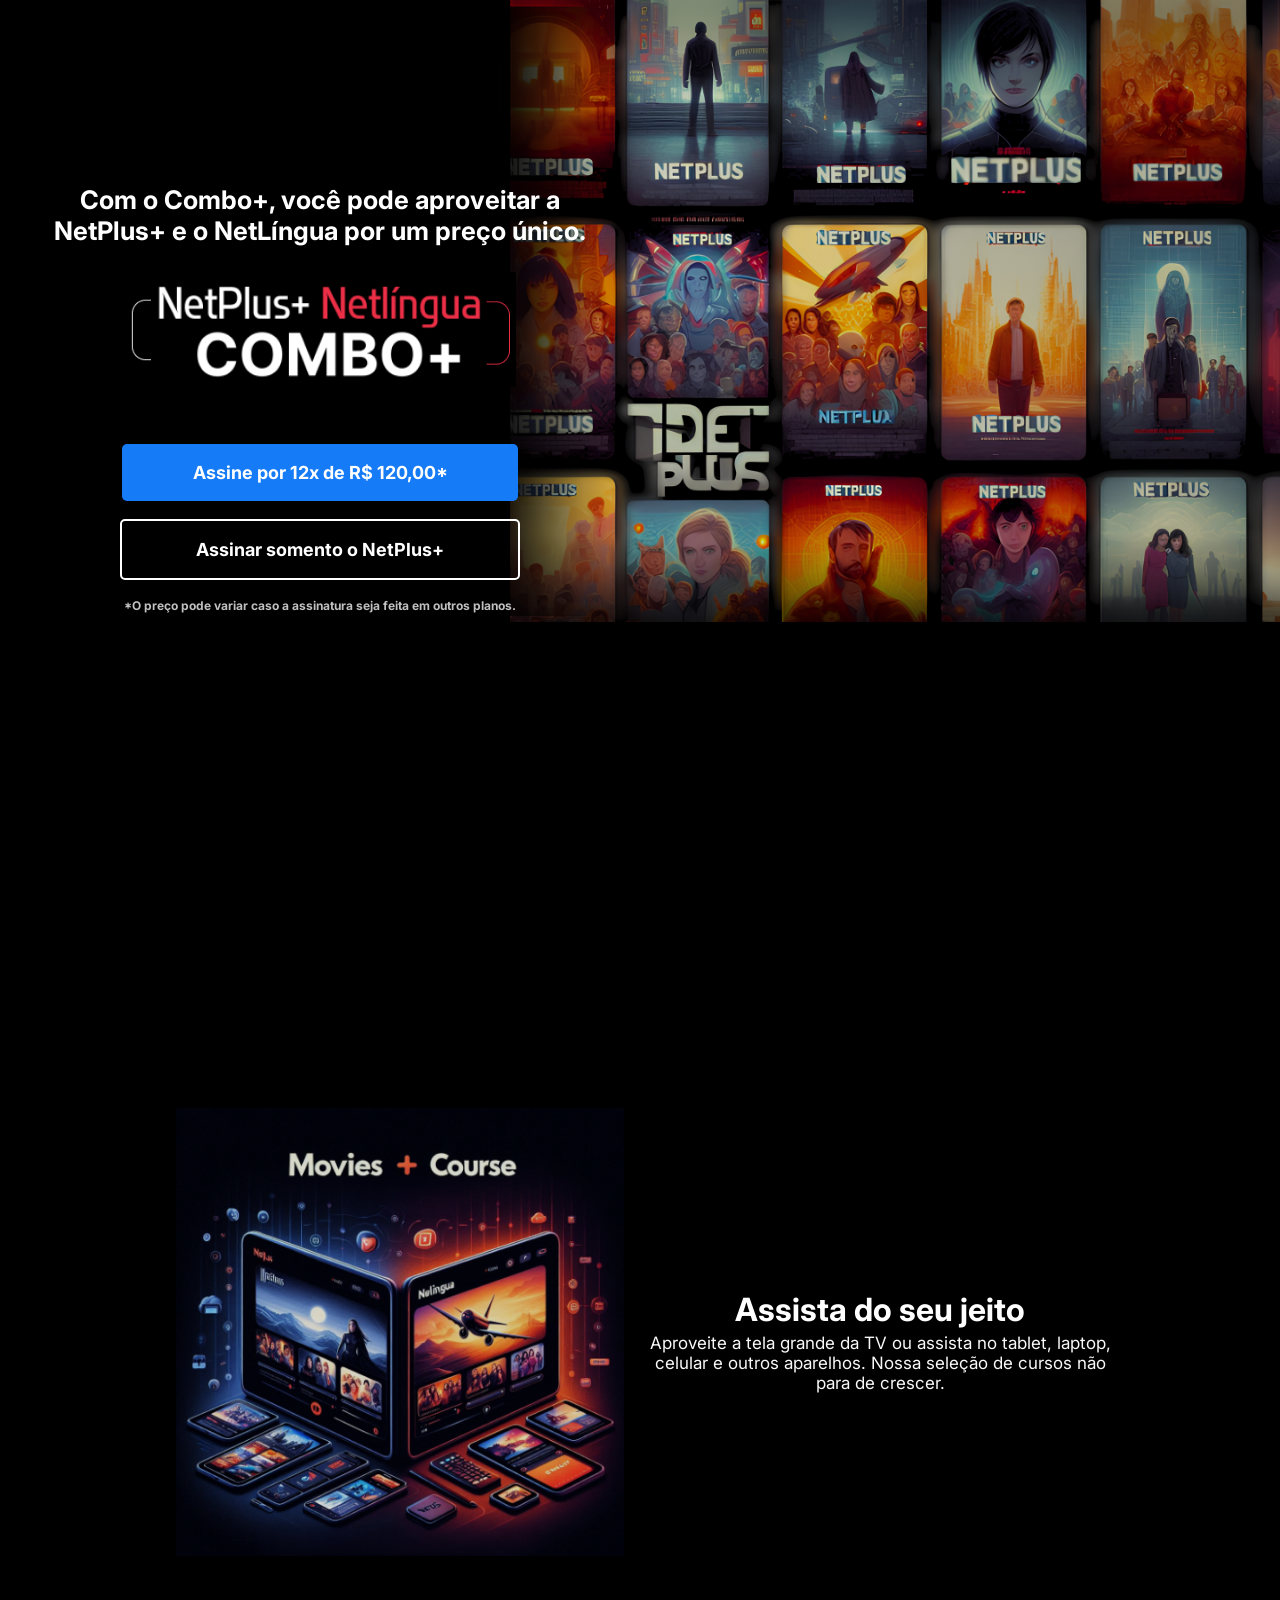
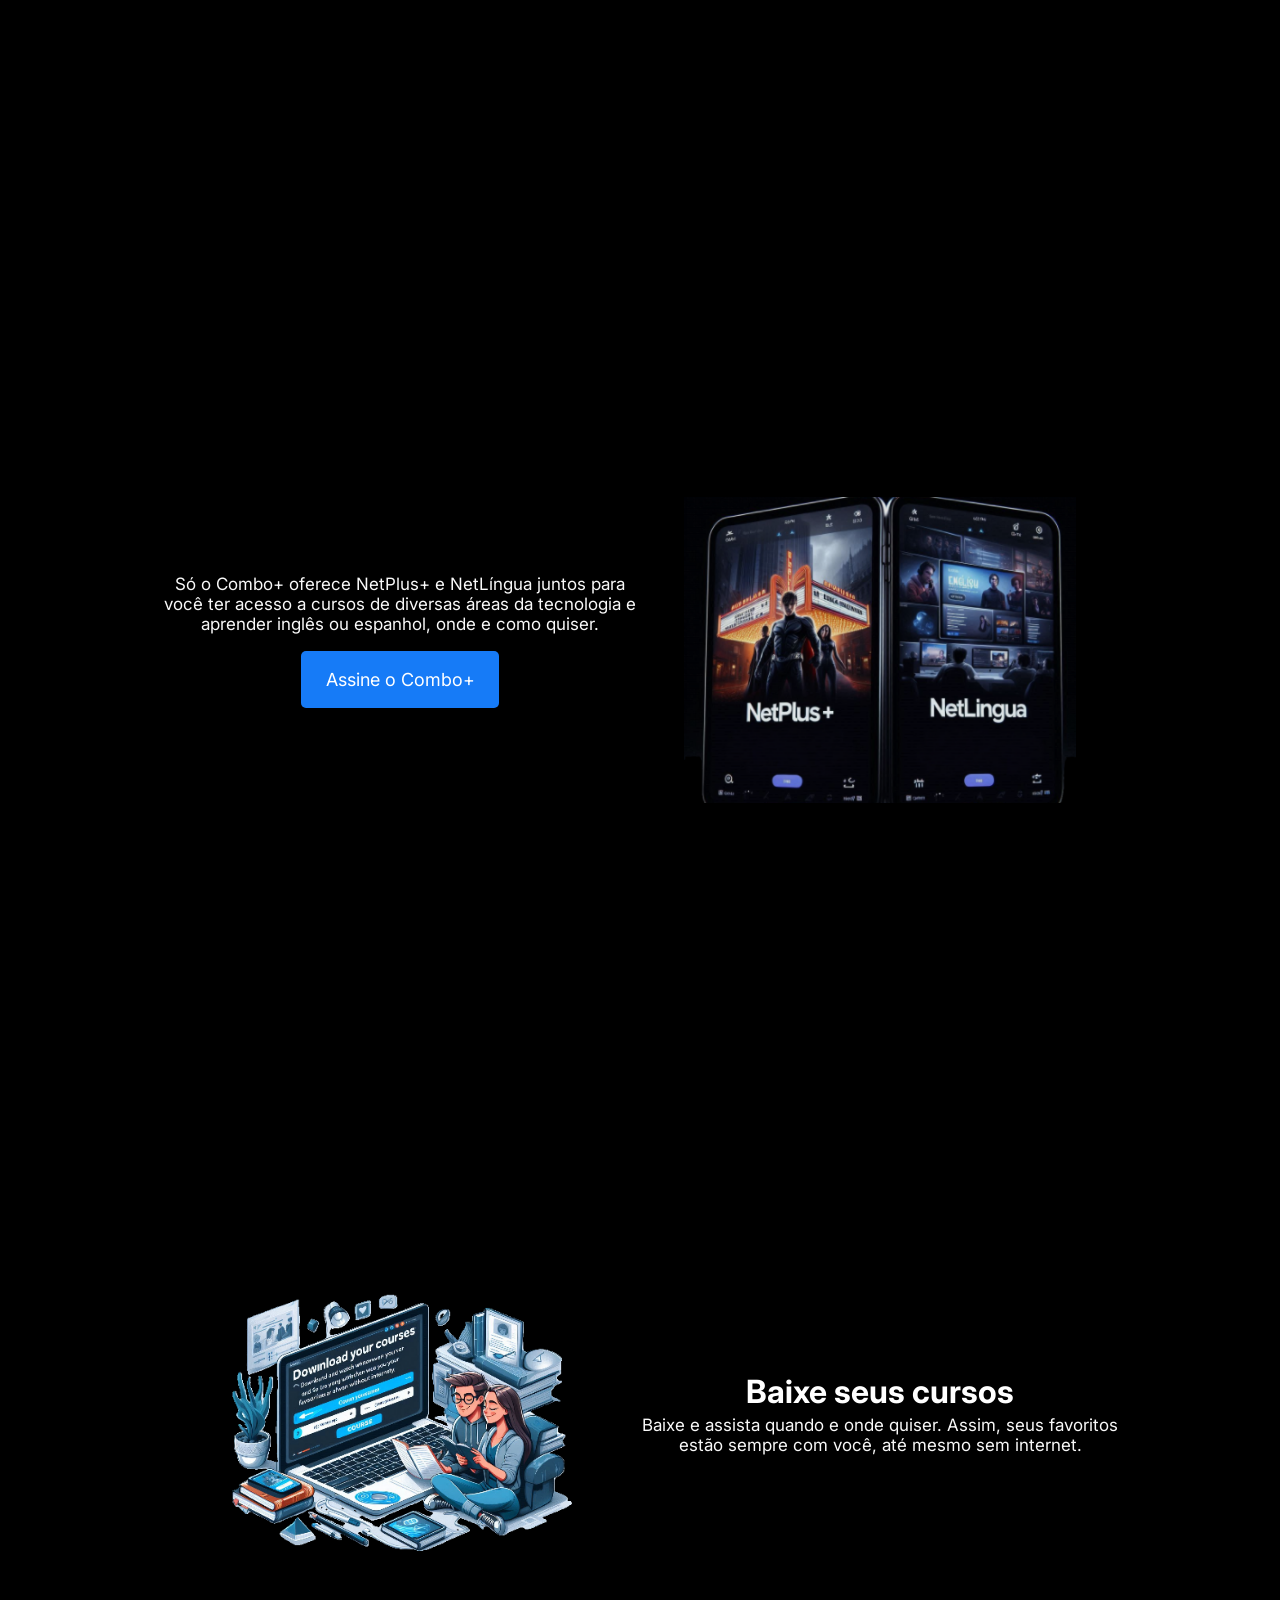
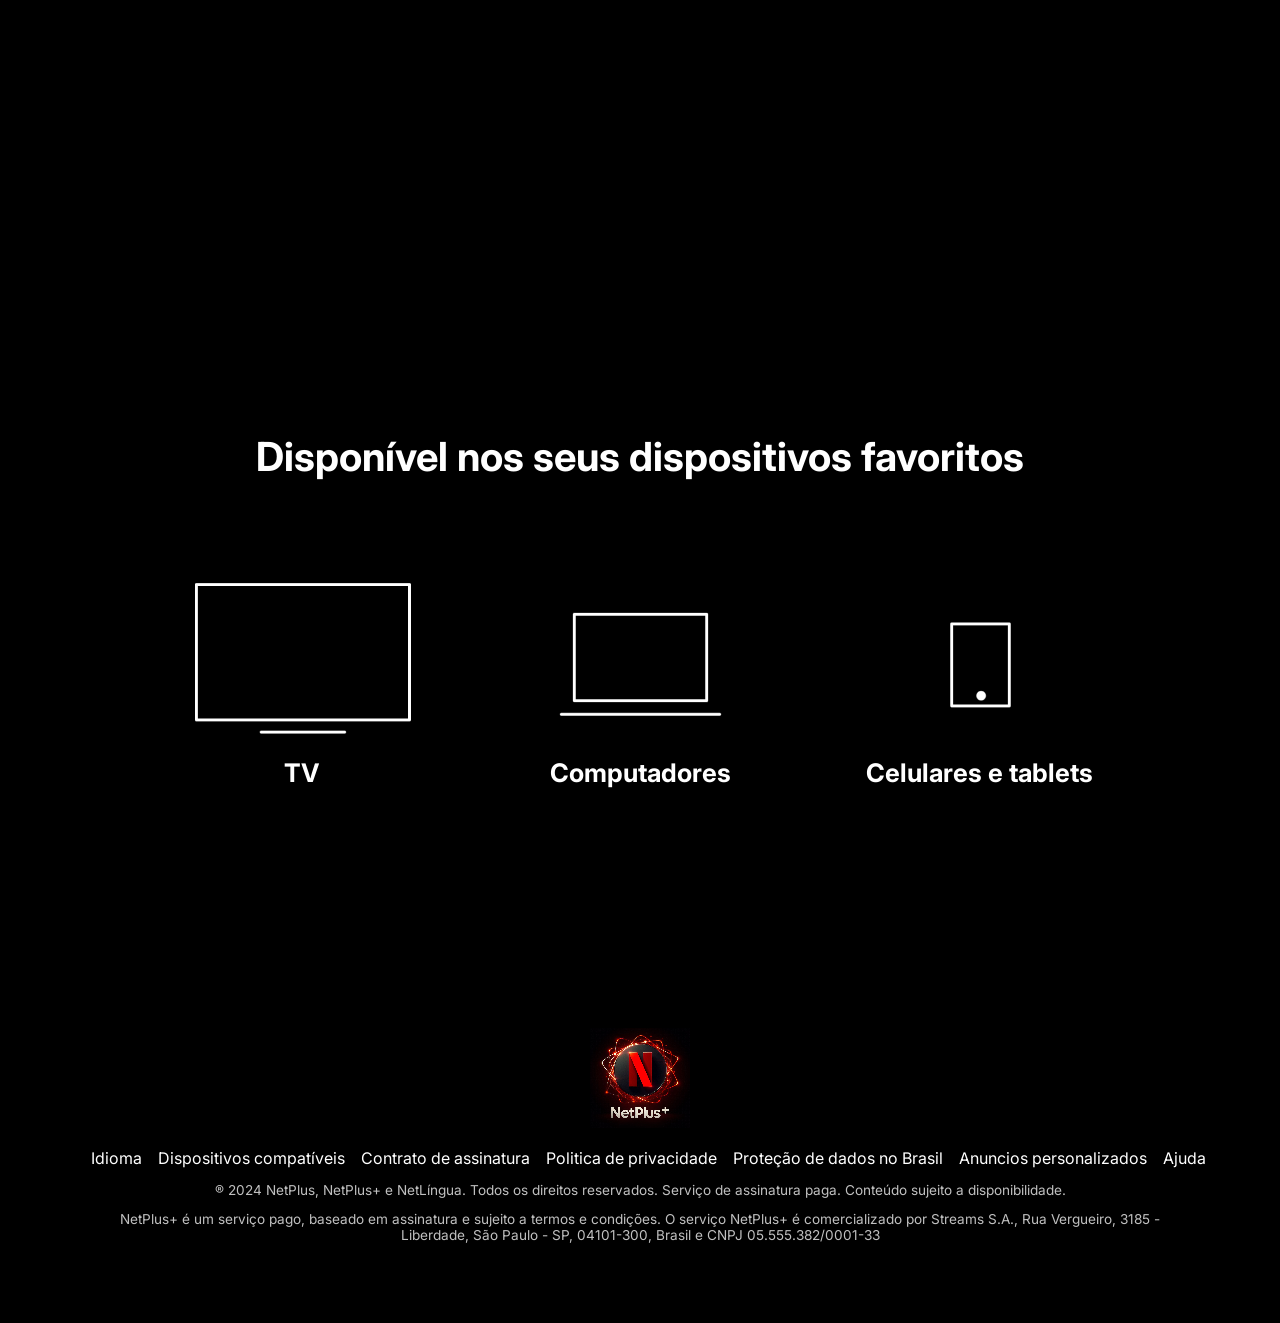
<file: index.html>
<!DOCTYPE html>
<html lang="port-br">
<head>
    <meta charset="UTF-8">
    <meta http-equiv="X-AU-Compatible" content="IE=edge">
    <meta name="viewport" content="width=device-width, initial-scale=1.0">
    <title>Net Plus</title>
    <link rel="stylesheet" href="styles.css">
</head>

<body>
    <section class="container principal ">
        <div class="container__caixa">
            <h1 class="container__titulo">
                Com o Combo+, você pode aproveitar a NetPlus+ e o NetLíngua por um preço único.<br>
            <img src="img/combo.png" alt="O combo+ é a junção do NetPlus+ e o Net língua." class="container__imagem">
            <a href="https://www.linkedin.com/in/%C3%A1gatha-ferreira-de-siqueira-6993912b2/" class="container__botao">Assine por 12x de <data value= "120.00">R$ 120,00</data>*</a>
            <a href="https://www.linkedin.com/in/%C3%A1gatha-ferreira-de-siqueira-6993912b2/" class="container__botao botao__secundario">Assinar somento o NetPlus+</a>
            <p class="container__aviso">*O preço pode variar caso a assinatura seja feita em outros planos.</p>
            </h1>
        </div>
    </section>

    <section class="container secundario">
        <img src="img/plataformas.png" alt="Um monitor e um celular com a plataforma aberta" class="secundario__imagem">
        <div class="container__descricao">
            <h2 class="descricao__titulo">Assista do seu jeito</h2>
            <p class="descricao__texto">Aproveite a tela grande da TV ou assista no tablet, laptop, celular e outros aparelhos. 
                Nossa seleção de cursos não para de crescer.</p>
        </div>
    </section>

    <section class="container secundario container__secundario">
        <div class="container__descricao container__combo">
            <p class="descricao__texto">Só o Combo+ oferece NetPlus+ e NetLíngua juntos para você ter acesso a cursos de diversas áreas da tecnologia 
                e aprender inglês ou espanhol, onde e como quiser.</p>
            <a href="https://www.linkedin.com/in/%C3%A1gatha-ferreira-de-siqueira-6993912b2/" class="container__botao secundario__botao">Assine o Combo+</a>
        </div>
        <img src="img/telas.png" alt="Tela da NetPlus e NetLíngua" class="secundario__imagem ">
    </section>

    <section class="container secundario">
        <img src="img/curso.png" alt="Um monitor  com a plataforma aberta realizando download" class="secundario__imagem">
        <div class="container__descricao">
            <h2 class="descricao__titulo">Baixe seus cursos</h2>
            <p class="descricao__texto">Baixe e assista quando e onde quiser. Assim, seus favoritos estão sempre com você, 
                até mesmo sem internet.</p>
        </div>
    </section>

    <section class="dispositivos">
        <h2 class="dispositivos__titulo">Disponível nos seus dispositivos favoritos</h2>
        <ul class="dispositivos__lista">
            <li>
                <figure>
                    <img src="img/tv.png" alt="ícone de televisão">
                    <figcaption class="lista__item">TV</figcaption>
                </figure>
            </li>

            <li>
                <figure>
                    <img src="img/computador.png" alt="ícone de computador">
                    <figcaption class="lista__item">Computadores</figcaption>
                </figure>
            </li>

            <li>
                <figure>                                   
                    <img src="img/celular.png" alt="ícone de celular">
                    <figcaption class="lista__item"> Celulares e tablets </figcaption>
             </figure>
            </li>
        </ul>
    </section>
    
    <footer class="rodape"> 
        <img src="img/logo.png" alt="NetPlus+" class="rodape__logo">
        <ul class="rodape__lista">
            <li class="lista__link">
                <a href="#">Idioma</a>
            </li>

            <li class="lista__link">
                <a href="#">Dispositivos compatíveis</a>
            </li>

            <li class="lista__link">
                <a href="#">Contrato de assinatura</a>
            </li>

            <li class="lista__link">
                <a href="#">Politica de privacidade</a>
            </li>

            <li class="lista__link">
                <a href="#">Proteção de dados no Brasil</a>
            </li>

            <li class="lista__link">
                <a href="#">Anuncios personalizados</a>
            </li>

            <li class="lista__link">
                <a href="#">Ajuda</a>
            </li>
        </ul>

        <p class="rodape__texto">® 2024 NetPlus, NetPlus+ e NetLíngua. Todos os direitos reservados. 
            Serviço de assinatura paga. Conteúdo sujeito a disponibilidade.</p>
        <p class="rodape__texto">NetPlus+ é um serviço pago, baseado em assinatura e sujeito a termos e condições. 
            O serviço NetPlus+ é comercializado por Streams S.A., Rua Vergueiro, 3185 -<br> Liberdade, 
            São Paulo - SP, 04101-300, Brasil e CNPJ 05.555.382/0001-33</p>
    </footer>
</body>
</html>
</file>
<file: styles.css>
@import url('https://fonts.googleapis.com/css2?family=Inter:wght@100..900&display=swap');

:root {
   --branco-primaria: #FFFFFF;
   --cinza-secundario: #C0C0C0;
   --azul-botao: #167BF7;
   --cor-de-fundo: #000000;
   --fonte-principal: 'Inter';
   --botao-azul-efeito: #3c92fa;  
}

*{
   margin: 0%;
   padding: 0%;
}

body {
   background-color: var(--cor-de-fundo);
   color: var(--branco-primaria);
   font-family: var(--fonte-principal);
   font-size: 1rem;
   font-weight: 400;
}

.principal {
   background-image: url(img/fundo.png);
   background-size: contain;
   background-repeat: no-repeat;
   align-items: center;
   text-align: center;   
}

.container {
   height: 100vh;
   display: grid;
   grid-template-columns: 50% 50%;
  }

.container__caixa{
   margin: 0 6em;
}

.container__titulo{
   font-size: 2rem;
   font-weight: 700;
}

.container__imagem{
   margin: 1em 0 2em 0;
}

.container__botao {
background-color: var(--azul-botao);
border-radius: 5px;
padding: 1em;
color: var(--branco-primaria);
display: block;
text-decoration: none;
margin-bottom: 1em; 
}

.container__botao:hover{
   background-color: var(--botao-azul-efeito);
   color: var(--cor-de-fundo)
}

.botao__secundario{
   background-color: transparent;
   border: 2px solid var(--branco-primaria);
}

.container__aviso{
   font-size: 0.75rem;
   color: var(--cinza-secundario);
}

.secundario{
   align-items: center;
   text-align: center;
   margin: 0 10em;
}

.secundario__imagem{
   width: 70%;
   margin-left: 5em;
}

.container__descricao{ 
   padding: 4em 4em 0;
   font-size: 1.063rem;
   color: #F9F9F9;
}

.descricao__titulo{
   font-weight: 700;
   font-size: 3rem;
   color: var(--branco-primaria);
   margin-bottom: 0.1em;
}

.descricao__texto{  
   color: #F9F9F9;
}

.container__secundario{
   margin-bottom: -8em;
}

.secundario__botao{
   display: inline-block;
   margin-top: 1em;
   margin-inline-end: 28em;
   width: 9vw;
}

.dispositivos{
   text-align: center;
   margin:  10em;
}

.dispositivos__titulo{
   font-size: 3rem;
   color: var(--branco-primaria);
}

.dispositivos__lista{
   display:flex;
   justify-content: center;
   list-style-type: none;
   margin: 5em 0;  
}

.lista__item{
   font-family: var(--fonte-principal);
   font-weight: 700;
   font-size: 2rem;
   color: var(--branco-primaria);
}

.rodape{
   text-align: center;
   margin: 15em 3em 5em ;
   
}

.rodape__lista{
   display: flex;
   justify-content: center;
   list-style-type: none;        
   margin-top: 1em;  
}

.lista__link a{
   font-family: var(--fonte-principal);
   font-size: 1rem;
   color: var(--branco-primaria);
   text-decoration: none;
   margin-left: 1em;
}

.lista__link a:hover{
   color: var(--azul-botao)
}

.lista__link a:active {
   color: purple;
}

.rodape__texto{
   font-size: 0.85rem;
   color: #C0C0C0;
   margin: 1em 0;        
}

@media screen and (min-width: 1000px) and (max-width: 1424px){

   .container__caixa{
      margin: 0em 2em;
      margin-bottom: 8vw;
   }

   .container__titulo{
      font-size: 1.6rem;
   }

   .container__imagem{
      height: 9vw;
   }
   
   .container__botao{
      font-size: 1.125rem;
      width: 20em;
      margin: auto;
      margin-bottom: 1em;
   }

   .secundario__imagem{
      width: 35vw;
      margin:auto;
   }

   .container__descricao{
      padding: 0;
      text-align: center;
   }

   .descricao__titulo{
      font-size: 2rem;      
   }

   .descricao__texto{    
      padding-bottom:1em;     
   }

   .secundario__botao{
      width: 9em;
   }

   .dispositivos__titulo{
      font-size: 2.5rem;
   }

   .lista__item{
      font-size: 1.6rem;
   }        
}

@media screen and (min-width: 681px) and (max-width: 999px){

   .container{
      margin-top: 6em;
      display: block;
      background-image: none;      
   }

   .container__titulo{
      font-size: 1.6rem;
   }
   
   .container__imagem{
      width: 40vw;
      padding: 4em 0em;
   }

   .container__botao{
      font-size: 1.125rem;
      width: 20em;
      margin: auto;
      margin-bottom: 1em;
   }

   .secundario{
      margin: 0;
      text-align: center;
      align-items: center;
   }

   .secundario__imagem{
      width: 50vw;
      margin-left: 0;
   }

   .descricao__titulo{
      font-size: 2rem;
      margin: 0 0 1em;
   }
   
   .descricao__texto{    
      padding-bottom: 2em;
      font-size: 1.125rem;
   }

   .container__combo{      
      padding: 5em 0 8em 0;      
      
}
   .container__secundario{
      display: flex;
      flex-direction: column-reverse;
      padding-bottom: 5em;
      margin: 0 3em;
   }

   .dispositivos{
      margin: -7em 1em 0;
      text-align: center;
   }
 
   .dispositivos__lista{
      display: block;
      
   }
 .dispositivos__titulo{
      font-size: 2.1rem;
   }

   .lista__item{
      font-size: 1.6rem;
   }        

   .rodape{
      margin-top: -2;      
   }

   .lista__link a{
      font-size: 0.80rem;     
   }

   .rodape__texto{
   font-size: 0.70rem;
   }
}

@media screen and (max-width: 680px) {

   .container__caixa{
      margin: 3vh 2vh 8vh;
   }
   
   .container {
      max-width: 100%;
      height: 100vh;
      display: block;
      background-image: none;  
      text-align: center;
      align-items: center;               
   }
   
   .container__titulo{
      font-size: 1.55rem;         
   }
   
   .container__imagem{
      width: 40vh;
      padding: 6em 0;      
   }

   .container__botao {
      font-size: 1.165rem;
      width: auto;
      margin: auto;
      margin-bottom: 0.3em
   }

   .secundario__imagem{
      width: 50vh;
      margin-left: 0;
      
   }

   .secundario{      
      margin: 0 0em;
   }

   .container__descricao{
      margin-top: 1vh;
      font-size: 1rem;
   }

   .descricao__titulo{
      font-size: 2rem;
   }
   
   .descricao__texto{       
      font-size: 1rem;
   }

   .container__secundario{
      margin: -20vh 0 25vh;
      display: flex;
      flex-direction: column-reverse;
   }

   .secundario__botao{    
      margin-top: 3em;   
   }

   .dispositivos{
      text-align: center;
      margin: -6em 1em 0;
   }

   .dispositivos__titulo{
      font-size: 2.1rem;      
   }

   .lista__item{
      font-size: 1.3rem;
   }

   .dispositivos__lista{
      display: block;
   }

   .rodape{
      overflow-x: hidden;     
      margin: 13em 2em 2em ;   
   }
 
   .rodape__lista{
      display: block;
   }

   .lista__link a{
      font-size: 0.80rem;     
   }

   .rodape__texto{
   font-size: 0.60rem;
   }
}
</file>
